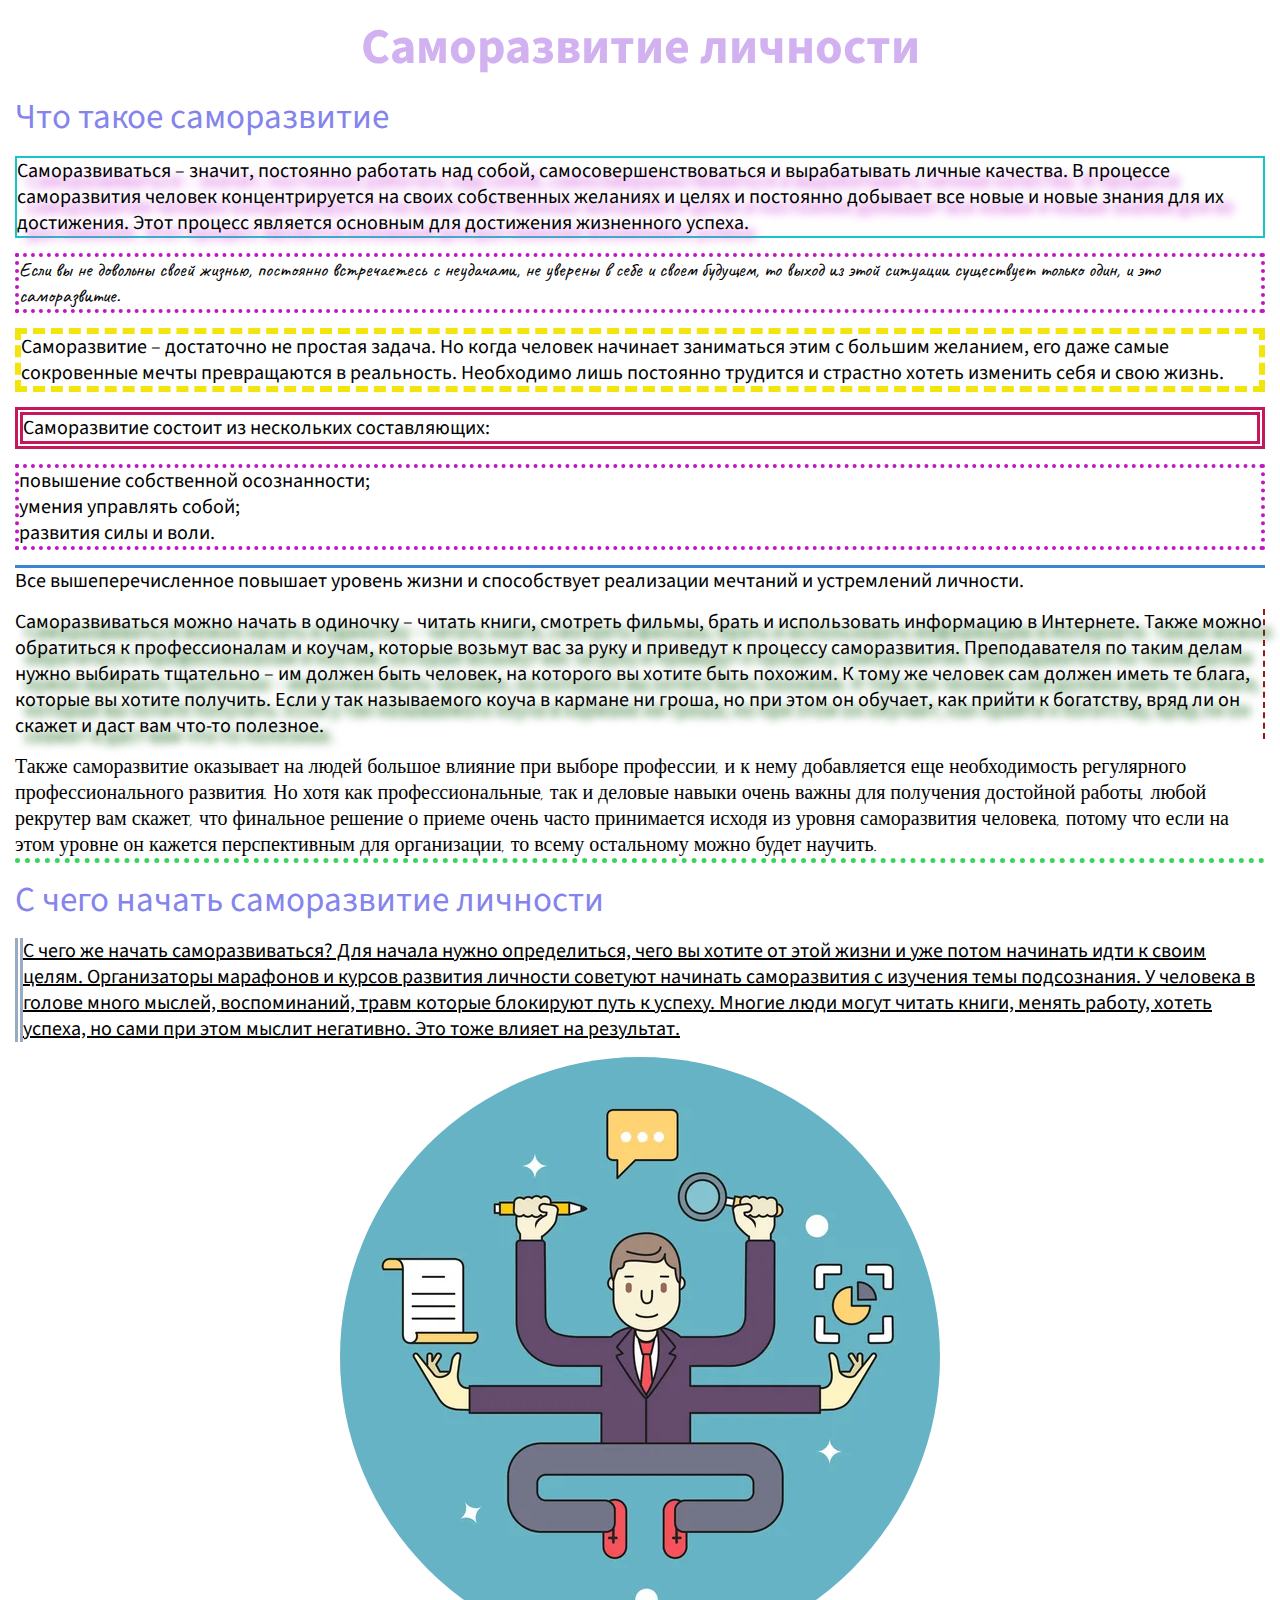
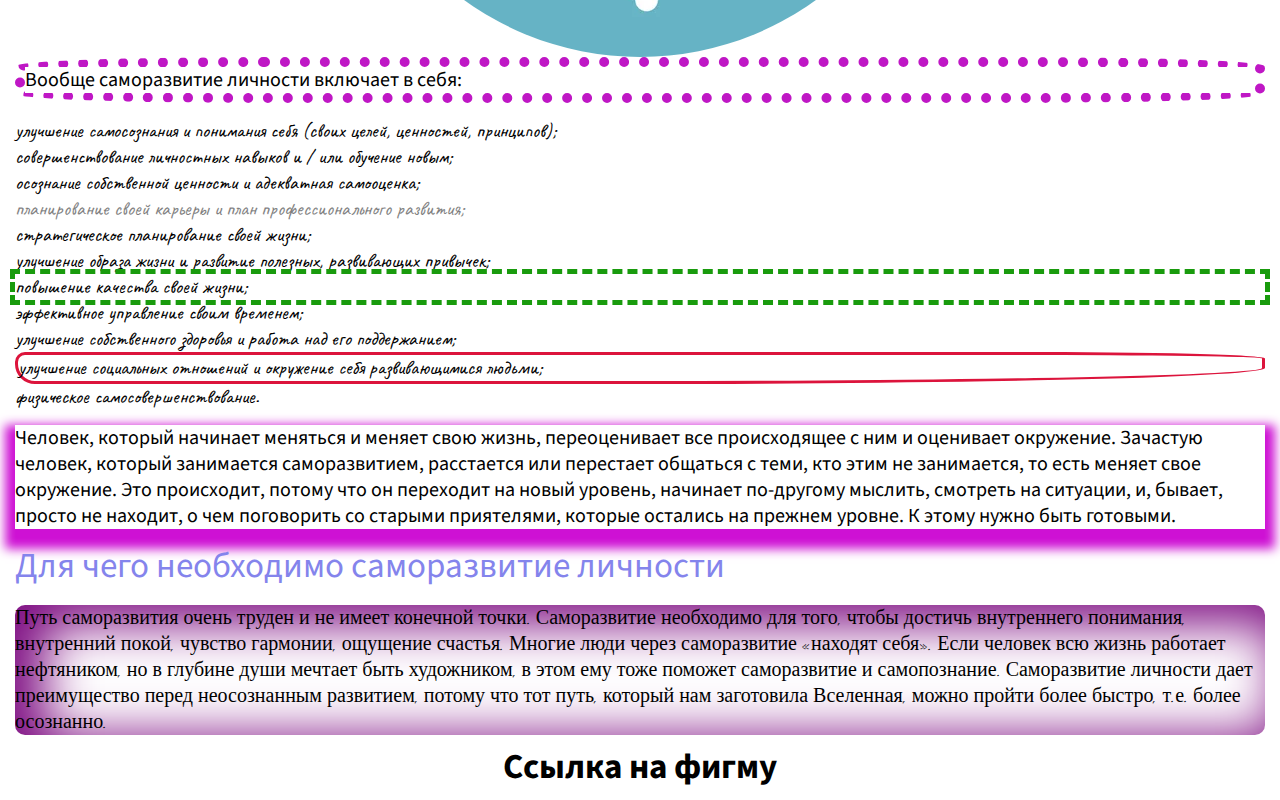
<file: index.html>
<!DOCTYPE html>
<html lang="ru">

<head>
	<meta charset="UTF-8">
	<meta http-equiv="X-UA-Compatible" content="IE=edge">
	<meta name="viewport" content="width=device-width, initial-scale=1.0">
	<link rel="stylesheet" href="css/style.css">
	<link rel="stylesheet" href="css/null.css">
	<title>Lesson_6</title>
</head>

<body>
	<div class="wrapper">
		<header class="header">
			<h1 class="header-title">Саморазвитие личности</h1>
		</header>
		<main class="main">
			<h2 class="main-title">Что такое саморазвитие</h2>
			<p class="solid">Саморазвиваться – значит, постоянно работать над собой, самосовершенствоваться и вырабатывать
				личные
				качества. В процессе саморазвития человек концентрируется на своих собственных желаниях и целях и постоянно
				добывает все новые и новые знания для их достижения. Этот процесс является основным для достижения
				жизненного успеха.</p>
			<p class="dotted">Если вы не довольны своей жизнью, постоянно встречаетесь с неудачами, не уверены в себе и
				своем будущем, то
				выход из этой ситуации существует только один, и это саморазвитие.</p>
			<p class="dashed">Саморазвитие – достаточно не простая задача. Но когда человек начинает заниматься этим с
				большим желанием,
				его даже самые сокровенные мечты превращаются в реальность. Необходимо лишь постоянно трудится и страстно
				хотеть изменить себя и свою жизнь.</p>
			<p class="double">Саморазвитие состоит из нескольких составляющих:</p>
			<ul class="list">
				<li>повышение собственной осознанности;</li>
				<li>умения управлять собой;</li>
				<li>развития силы и воли.</li>
			</ul>
			<p class="border-top">Все вышеперечисленное повышает уровень жизни и способствует
				реализации мечтаний и
				устремлений личности.</p>
			<p class="border-right">Саморазвиваться можно начать в одиночку – читать книги, смотреть
				фильмы, брать и
				использовать информацию в
				Интернете. Также можно обратиться к профессионалам и коучам, которые возьмут вас за руку и приведут к
				процессу саморазвития. Преподавателя по таким делам нужно выбирать тщательно – им должен быть человек, на
				которого вы хотите быть похожим. К тому же человек сам должен иметь те блага, которые вы хотите получить.
				Если у так называемого коуча в кармане ни гроша, но при этом он обучает, как прийти к богатству, вряд ли он
				скажет и даст вам что-то полезное.
			</p>
			<p class="border-bottom">Также саморазвитие оказывает на людей большое влияние при выборе
				профессии, и к нему
				добавляется еще
				необходимость регулярного профессионального развития. Но хотя как профессиональные, так и деловые навыки
				очень важны для получения достойной работы, любой рекрутер вам скажет, что финальное решение о приеме очень
				часто принимается исходя из уровня саморазвития человека, потому что если на этом уровне он кажется
				перспективным для организации, то всему остальному можно будет научить.</p>
			<h2 class="main-title">С чего начать саморазвитие личности</h2>
			<p class="border-left">С чего же начать саморазвиваться? Для начала нужно определиться, чего
				вы хотите от этой
				жизни и уже потом
				начинать идти к своим целям. Организаторы марафонов и курсов развития личности советуют начинать
				саморазвития с изучения темы подсознания. У человека в голове много мыслей, воспоминаний, травм которые
				блокируют путь к успеху. Многие люди могут читать книги, менять работу, хотеть успеха, но сами при этом
				мыслит негативно. Это тоже влияет на результат.</p>
			<div class="main-image">
				<img src="img/depositphotos_70373321-stock-illustration-concept-of-multitasking-businessman-who.jpg"
					alt="саморазвитие">
			</div>
			<p class="border-radius">Вообще саморазвитие личности включает в себя:</p>
			<ul class="caveat">
				<li>улучшение самосознания и понимания себя (своих целей, ценностей, принципов);</li>
				<li>совершенствование личностных навыков и / или обучение новым;</li>
				<li>осознание собственной ценности и адекватная самооценка;</li>
				<li class="opacity">планирование своей карьеры и план профессионального развития;</li>
				<li>стратегическое планирование своей жизни;</li>
				<li>улучшение образа жизни и развитие полезных, развивающих привычек;</li>
				<li class="outline">повышение качества своей жизни;</li>
				<li>эффективное управление своим временем;</li>
				<li>улучшение собственного здоровья и работа над его поддержанием;</li>
				<li class="border-radius1">улучшение социальных отношений и окружение себя развивающимися людьми;</li>
				<li>физическое самосовершенствование.</li>
			</ul>
			<p class="box-shadow">Человек, который начинает меняться и меняет свою жизнь, переоценивает все происходящее с
				ним и оценивает
				окружение. Зачастую человек, который занимается саморазвитием, расстается или перестает общаться с теми, кто
				этим не занимается, то есть меняет свое окружение. Это происходит, потому что он переходит на новый уровень,
				начинает по-другому мыслить, смотреть на ситуации, и, бывает, просто не находит, о чем поговорить со старыми
				приятелями, которые остались на прежнем уровне. К этому нужно быть готовыми.</p>
			<h2 class="main-title">Для чего необходимо саморазвитие личности</h2>
			<p class="inset">Путь саморазвития очень труден и не имеет конечной точки. Саморазвитие необходимо для того,
				чтобы достичь
				внутреннего понимания, внутренний покой, чувство гармонии, ощущение счастья. Многие люди через саморазвитие
				«находят себя». Если человек всю жизнь работает нефтяником, но в глубине души мечтает быть художником, в
				этом ему тоже поможет саморазвитие и самопознание. Саморазвитие личности дает преимущество перед
				неосознанным развитием, потому что тот путь, который нам заготовила Вселенная, можно пройти более быстро,
				т.е. более осознанно.</p>
		</main>
		<footer class=" footer">
			<a href="figma.html" class="title2">Ссылка на фигму</a>
		</footer>
	</div>
</body>

</html>
</file>
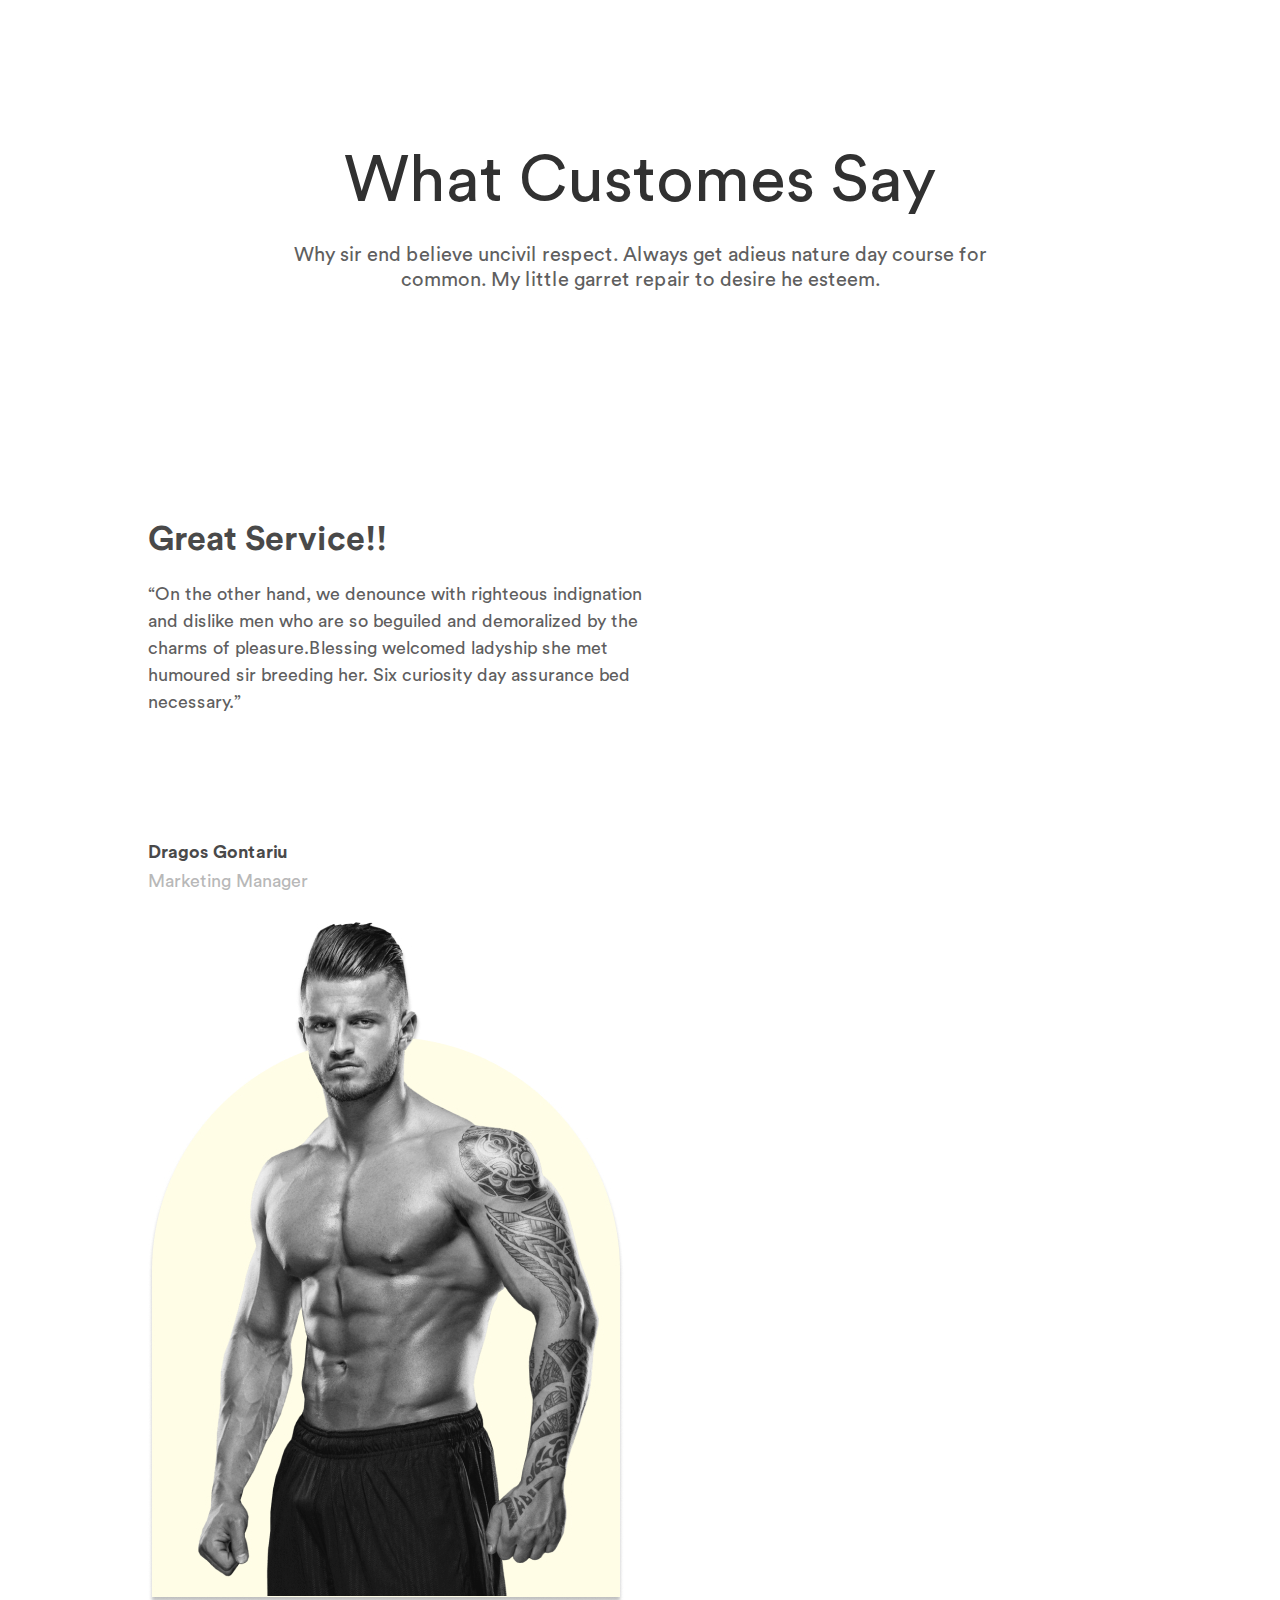
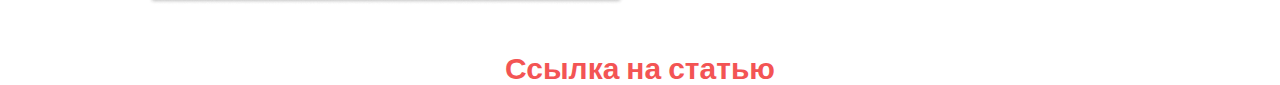
<file: figma.html>
<!DOCTYPE html>
<html lang="ru">

<head>
	<meta charset="UTF-8">
	<meta http-equiv="X-UA-Compatible" content="IE=edge">
	<meta name="viewport" content="width=device-width, initial-scale=1.0">
	<link rel="stylesheet" href="css/style_figma.css">
	<link rel="stylesheet" href="css/null.css">
	<title>Lesson_6_figma</title>
</head>

<body>
	<div class="wrapper">
		<div class="container">
			<header class="header">
				<h1 class="header__title">What Customes Say</h1>
				<p class="header__subtitle">Why sir end believe uncivil respect. Always get adieus nature day course for
					common. My little garret repair to desire he esteem.</p>
			</header>
			<main class="main">
				<div class="main__text">
					<h2 class="main__title">Great Service!!</h2>
					<p class="main__subtitle">“On the other hand, we denounce with righteous indignation and dislike men who
						are so beguiled and demoralized by the charms of pleasure.Blessing welcomed ladyship she met humoured
						sir breeding her. Six curiosity day assurance bed necessary.”</p>
					<p class="subtitle__name">Dragos Gontariu</p>
					<p class="subtitle__profession">Marketing Manager</p>
				</div>
				<img src="img/image.jpg" alt="fitness" class="main__image">
			</main>
			<footer class="footer">
				<a href="index.html" class="title">Ссылка на статью</a>
			</footer>
		</div>
	</div>
</body>

</html>
</file>
<file: css/style.css>
@import url("https://fonts.googleapis.com/css2?family=Caveat&family=Dancing+Script&family=Source+Sans+Pro:wght@400;700&display=swap");

.wrapper {
	min-height: 100%;
	overflow: hidden;
	padding: 15px;
}
body {
	font-family: "Source Sans Pro", sans-serif;
	font-size: 20px;
}
p,
ul,
h1,
h2,
img {
	line-height: 1.3;
	margin: 0px 0px 15px 0px;
}
li {
	line-height: 1.3;
}
.header-title {
	font-weight: 700;
	font-size: 50px;
	color: rgb(210, 177, 241);
	text-align: center;
}
.main-image {
	border-radius: 50%;
	width: 600px;
	height: 600px;
	overflow: hidden;
	margin: 0 auto;
}
.main-title {
	font-size: 35px;
	color: rgb(132, 132, 236);
}
.solid {
	border: 2px solid rgb(23, 197, 197);
	text-shadow: 10px 10px 10px rgb(208, 82, 219);
}
.dotted {
	font-family: "Caveat", serif;
	border: 4px dotted rgb(191, 23, 197);
}
.dashed {
	border: 6px dashed rgb(243, 228, 13);
}
.double {
	border: 8px double rgb(197, 23, 90);
}
.border-top {
	border-top: 3px solid rgb(59, 131, 212);
}
.border-right {
	border-right: 2px dashed rgb(156, 22, 22);
	text-shadow: 10px 10px 10px rgb(6, 90, 4);
}
.border-bottom {
	font-family: "Dancing Script", serif;
	border-bottom: 5px dotted rgb(59, 212, 92);
}
.border-left {
	text-decoration: underline;
	border-left: 8px double rgb(153, 171, 192);
}
.list {
	border: 4px dotted rgb(191, 23, 197);
}
.border-radius {
	border: 10px dotted rgb(191, 23, 197);
	border-radius: 20%;
}
.caveat {
	font-family: "Caveat", serif;
}
.outline {
	outline: 5px dashed rgb(25, 155, 13);
}
.box-shadow {
	box-shadow: 0px 10px 10px 10px rgb(206, 17, 212);
}
.border-radius1 {
	border: 3px solid crimson;
	border-radius: 10px 20% 50% 20px;
}
.inset {
	font-family: "Dancing Script", serif;
	box-shadow: inset 20px 10px 50px 10px rgb(127, 15, 131);
	border-radius: 10px;
}
.opacity {
	opacity: 0.5;
}
.title2 {
	font-size: 35px;
	font-weight: 700;
	color: rgb(0, 0, 0);
	display: block;
	text-align: center;
}
</file>
<file: css/null.css>
/* Обнуляющий стиль */
*,
*::before,
*::after {
	box-sizing: border-box;
	margin: 0;
	padding: 0;
	border: 0;
}
li {
	list-style: none;
}
a {
	color: inherit;
}
a,
a:visited {
	text-decoration: none;
}
a:hover {
	text-decoration: none;
}
h1,
h2,
h3,
h4,
h5,
h6 {
	font-weight: inherit;
	font-size: inherit;
}
img {
	vertical-align: top;
}

body,
html {
	height: 100%;
	line-height: 1;
}
/* ================================================================ */
</file>
<file: css/style_figma.css>
@font-face {
	font-family: "CircularStd";
	src: url("../fonts/CircularStd-Book.woff2") format("woff2"), url("../fonts/CircularStd-Book.woff") format("woff");
	font-weight: 400;
	font-style: normal;
	font-display: swap;
}

@font-face {
	font-family: "CircularStd";
	src: url("../fonts/CircularStd-Bold.woff2") format("woff2"), url("../fonts/CircularStd-Bold.woff") format("woff");
	font-weight: 700;
	font-style: normal;
	font-display: swap;
}
body {
	font-family: "CircularStd", sans-serif;
	font-size: 16px;
	font-weight: 400;
}
.container {
	max-width: 1025px;
	margin: 0 auto;
	padding: 0 20px;
}
.header {
	margin: 140px auto 224px;
}
.header__title {
	font-size: 65px;
	line-height: 1.27;
	color: #313131;
	text-align: center;
	margin: 0px 0px 20px 0px;
}
.header__subtitle {
	max-width: 750px;
	font-size: 20px;
	line-height: 1.26;
	margin: 0 auto;
	text-align: center;
	color: #5f5f5f;
}
.main__text {
	max-width: 508px;
	margin: 0px 0px 30px 0px;
}
.main__title {
	font-weight: 700;
	font-size: 34px;
	line-height: 1.3;
	color: #313131;
	opacity: 0.88;
	margin: 0px 0px 20px 0px;
}
.main__subtitle {
	font-size: 18px;
	line-height: 1.5;
	color: #5f5f5f;
	margin: 0px 0px 125px 0px;
}
.subtitle__name {
	font-weight: 700;
	font-size: 18px;
	line-height: 1.3;
	color: #313131;
	opacity: 0.88;
	margin: 0px 0px 5px 0px;
}
.subtitle__profession {
	font-size: 18px;
	line-height: 1.26;
	color: #b8b8b8;
}
.main__image {
	margin: 0px 0px 50px 0px;
}
.title {
	display: block;
	font-weight: 700;
	font-size: 30px;
	color: rgb(243, 84, 84);
	text-align: center;
}
</file>
